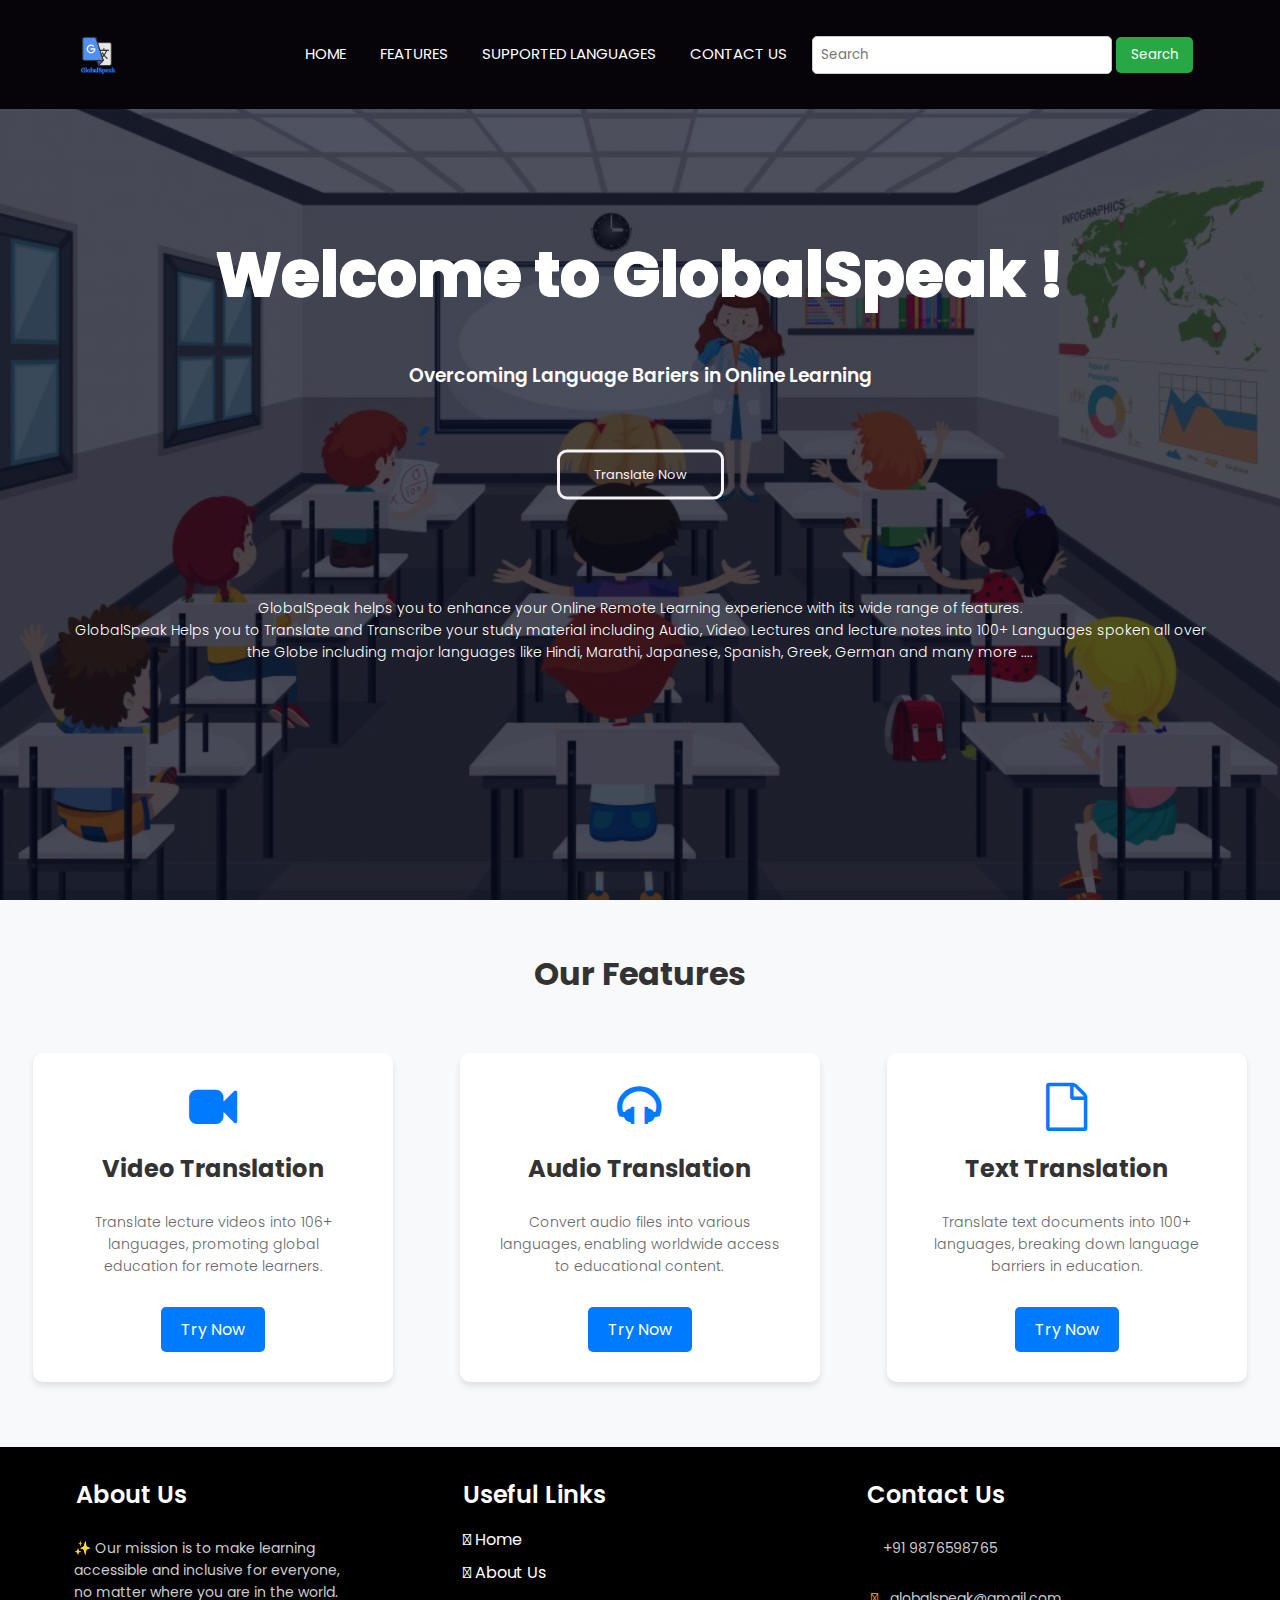
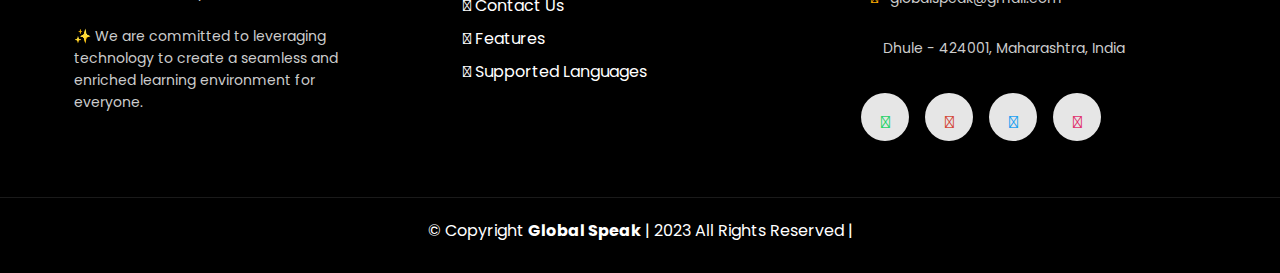
<file: templates/index.html>
<!DOCTYPE html>
<html lang="en">

<head>
    <meta charset="UTF-8">
    <meta http-equiv="X-UA-Compatible" content="IE=edge">
    <meta name="viewport" content="width=device-width, initial-scale=1.0">

    <link id='favicon' rel="shortcut icon" href="../static/images/final_logo.png" type="image/x-png">
    <title>GlobalSpeak</title>

    <link rel="stylesheet" href="../static/css/style.index.css">
    <link rel="preconnect" href="https://fonts.googleapis.com">
    <link rel="preconnect" href="https://fonts.gstatic.com" crossorigin>
    <link href="https://fonts.googleapis.com/css2?family=Poppins:wght@100;200;300;400;600;700&display=swap" rel="stylesheet">
    <link rel="stylesheet" href="https://cdnjs.cloudflare.com/ajax/libs/font-awesome/5.15.3/css/all.min.css" integrity="sha512-iBBXm8fW90+nuLcSKlbmrPcLa0OT92xO1BIsZ+ywDWZCvqsWgccV3gFoRBv0z+8dLJgyAHIhR35VZc2oM/gI1w==" crossorigin="anonymous" referrerpolicy="no-referrer" />
</head>
<link rel="stylesheet" href="https://stackpath.bootstrapcdn.com/font-awesome/4.7.0/css/font-awesome.min.css">

<body>
    <section class="header">
        <nav>
            <img src="../static/images/final_logo.png" alt="GlobalSpeak">
            <div class="nav-links" id="navLinks">
                <i class="fa fa-times" onclick="hideMenu()"></i>
                <ul>
                    <li><a href="/">HOME</a></li>
                    <li><a href="#features">FEATURES</a></li>
                    <li><a href="#">SUPPORTED LANGUAGES</a></li>
                    <li><a href="#contact-us">CONTACT US</a></li>
                </ul> 
            </div>

            <form class="d-flex" role="search">
                <input class="form-control me-2" type="search" placeholder="Search" aria-label="Search">
                <button class="btn btn-outline-success" type="submit">Search</button>
            </form>

            <i class="fa fa-bars" onclick="showMenu()"></i>
        </nav>

        <div class="text-box">
            <h1>Welcome to GlobalSpeak !</h1>
            <h3>Overcoming Language Bariers in Online Learning </h3>
            <br><br>
            <a href="#features" class="hero-btns">Translate Now</a>
            <br>
            <p>
                <br>
                GlobalSpeak helps you to enhance your Online Remote Learning experience with its wide range of
                features. <br>
                GlobalSpeak Helps you to Translate and Transcribe your study material including Audio, Video Lectures
                and lecture notes into 100+ Languages spoken all over the Globe including major languages like Hindi,
                Marathi, Japanese, Spanish, Greek, German and many more ....
            </p>
        </div>
    </section>

    <section id="features">
        <h1>Our Features</h1>
        <div class="feature-container">
          <div class="feature-card">
            <i class="fa fa-video-camera" aria-hidden="true"></i>
            <h2>Video Translation</h2>
            <p>Translate lecture videos into 106+ languages, promoting global education for remote learners.</p>
            <a href="../static/utilities/video_translate.html" class="feature-btn">Try Now</a>
          </div>
          <div class="feature-card">
            <i class="fa fa-headphones" aria-hidden="true"></i>
            <h2>Audio Translation</h2>
            <p>Convert audio files into various languages, enabling worldwide access to educational content.</p>
            <a href="../static/utilities/audio_translate.html" class="feature-btn">Try Now</a>
          </div>
          <div class="feature-card">
            <i class="fa fa-file-o" aria-hidden="true"></i>
            <h2>Text Translation</h2>
            <p>Translate text documents into 100+ languages, breaking down language barriers in education.</p>
            <a href="../static/utilities/text_translate.html" class="feature-btn">Try Now</a>
          </div>
        </div>
      </section>
    
    <!-- JavaScript for Toggle menu -->
    <script>
        var navLinks = document.getElementById("navLinks");

        function showMenu() {
            navLinks.style.right = "0";
        }
        function hideMenu() {
            navLinks.style.right = "-200px";
        }
    </script>

    <div id="contact-us" class="section footer">
        <div class="footer-content">
            <div class="footer-column">
                <h2>&nbsp;&nbsp;About Us</h2>
                <p class="footer-dark-text">
                    ✨ Our mission is to make learning accessible and inclusive for everyone, no matter where you are in the world.<br><br>
                    ✨ We are committed to leveraging technology to create a seamless and enriched learning environment for everyone. 
                </p>
            </div>
            
            <div class="footer-column">
                <h2>Useful Links</h2>
                <ul>
                    <li><a href="#home"><i class="fas fa-chevron-circle-right"></i> Home</a></li>
                    <li><a href="#"><i class="fas fa-chevron-circle-right"></i> About Us</a></li>
                    <li><a href="#contact-us"><i class="fas fa-chevron-circle-right"></i> Contact Us</a></li>
                    <li><a href="#features"><i class="fas fa-chevron-circle-right"></i> Features</a></li>
                    <li><a href="#"><i class="fas fa-chevron-circle-right"></i> Supported Languages</a></li>
                </ul>
            </div>
            
            <div class="footer-column">
                <h2>&nbsp;Contact Us</h2>
                <p class="footer-dark-text"><i class="fas fa-phone-alt"></i>&nbsp;&nbsp; +91 9876598765</p>
                <p class="footer-dark-text"><i class="fas fa-envelope"></i>&nbsp;&nbsp; globalspeak@gmail.com</p>
                <p class="footer-dark-text"><i class="fas fa-map-marker-alt"></i>&nbsp;&nbsp; Dhule - 424001, Maharashtra, India</p>
                <div class="share">
                    <a href="#" class="fab fa-whatsapp" aria-label="WhatsApp" target="_blank"></a>
                    <a href="#" class="fas fa-envelope" aria-label="Mail" target="_blank"></a>
                    <a href="#" class="fab fa-twitter" aria-label="Twitter" target="_blank"></a>
                    <a href="#" class="fab fa-instagram" aria-label="Instagram" target="_blank"></a>
                </div>
            </div>
        </div>
        
        <div class="copyright">
            © Copyright <strong>Global Speak</strong> | 2023 All Rights Reserved |
        </div>
    </div>

</body>
</html>
</file>
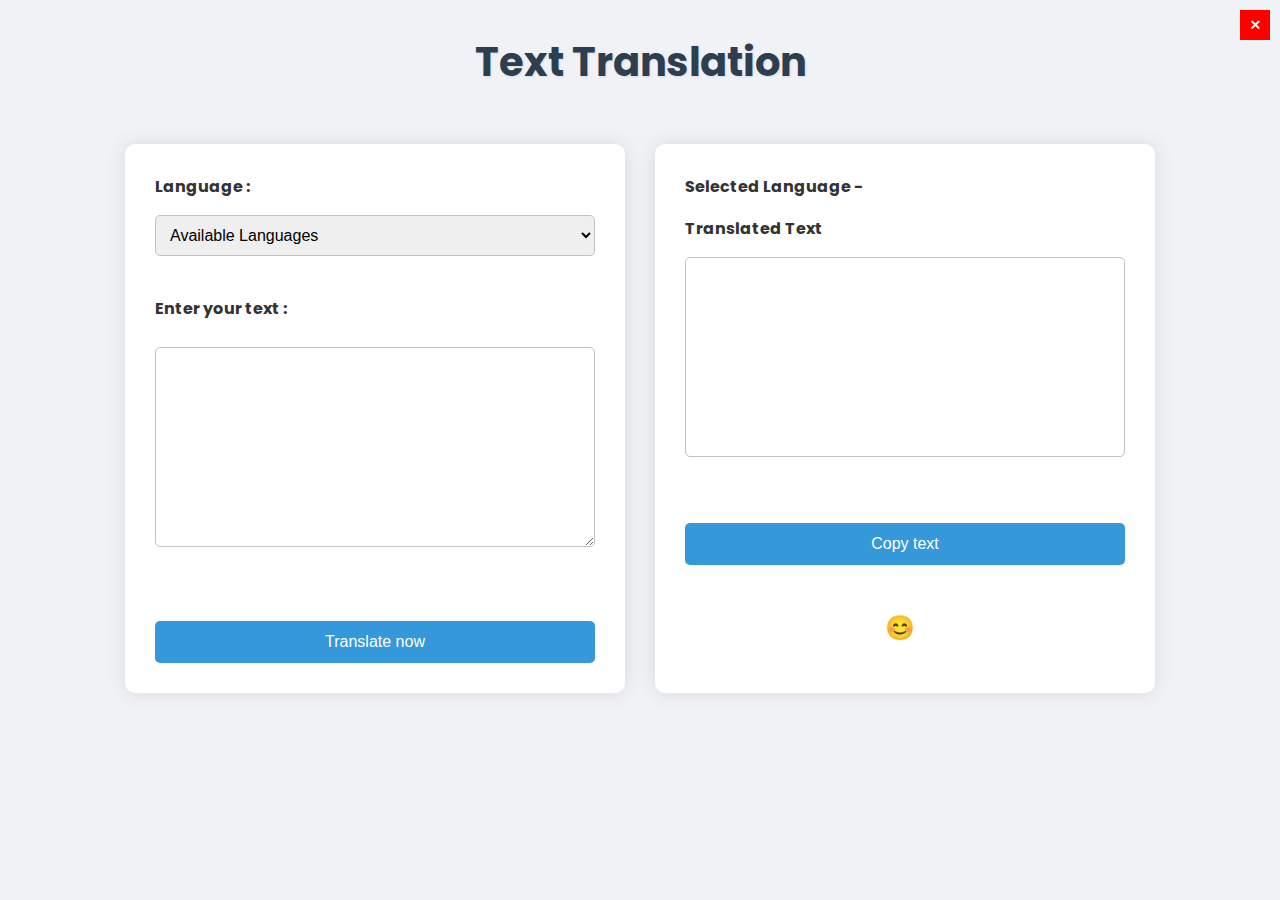
<file: static/utilities/text_translate.html>
<!DOCTYPE html>
<html lang="en">

<head>
    <meta charset="UTF-8">
    <meta http-equiv="X-UA-Compatible" content="IE=edge">
    <meta name="viewport" content="width=device-width, initial-scale=1.0">
    <link id='favicon' rel="shortcut icon" href="../images/final_logo.png" type="image/x-png">
    <title>GlobalSpeak-text</title>
    <link rel="stylesheet" href="..\css\style.forms.css">
    <link rel="preconnect" href="https://fonts.googleapis.com">
    <link rel="preconnect" href="https://fonts.gstatic.com" crossorigin>
    <link href="https://fonts.googleapis.com/css2?family=Poppins&display=swap" rel="stylesheet">
</head>

<body>
    <style>
        .close-button {
            position: absolute;
            top: 10px;
            right: 10px;
            width: 30px;
            height: 30px;
            background-color: red;
            color: white;
            border: none;
            font-size: 20px;
            line-height: 30px;
            text-align: center;
            cursor: pointer;
            text-decoration: none;
            display: flex;
            justify-content: center;
            align-items: center;
        }
    
        .close-button:hover {
            background-color: #8B0009;
        }
    
        .container {
            position: relative;
        }
    </style>
    
    <a href="/" class="close-button">&times;</a>

    <h1 class="heading">
        Text Translation
    </h1>
    <div class="io-container">
        <div class="form input" id="text-translate">
            <form method="POST" autocomplete="false" id="form_text" enctype="multipart/form-data">
                <label class="box-labels" style="display: inline-block; margin-bottom: 15px;"><b>Language :</b></label>
                <select id="language-list-text" name="target_language" required>
                    <option class="opt1" value="english"> Available Languages </option>
                </select>
                <br><br>
                <label class="box-labels" style="display: inline-block; margin-bottom: 0px;"><b>Enter your text :</b></label> <br><br>
                <textarea autocomplete="false" type="text" name="user_text" class="form-name" id="textarea"
                    required></textarea><br>
                <br>
                <br>
                <button class="submit-btn" onclick="handleTextSubmittion()"><span>Translate now</span></button>
            </form>
        </div>
        
        <div class="form-output" id="output">
            <p class="language">
                <b>Selected Language -</b> 
            </p>
            <p><b>Translated Text</b></p>
            <div class="output-textarea">
                <pre id="text">
                    <!-- {{result}} -->
                </pre>
            </div>
            <br><br>
            <button class="submit-btn" onclick="handleTextCopy()"><span>Copy text</span></button>
            <style>
                #output.form-output::after {
                    content: '😊';
                    display: inline-block;
                    font-size: 24px;
                    margin-left: 200px;
                    margin-top:10%;
                    vertical-align: middle;
                    animation: bounce 0.6s infinite alternate;
                }
                @keyframes bounce {
                    from { transform: translateY(0px); }
                    to { transform: translateY(-15px); }
                }
            </style>
        </div>
    </div>
    </div>
    <script src="..\js\connector.js"></script>
    <script src="..\js\languageListAdder.js"></script>
    <script src="..\js\editor.js"></script>
</body>
</html>
</file>
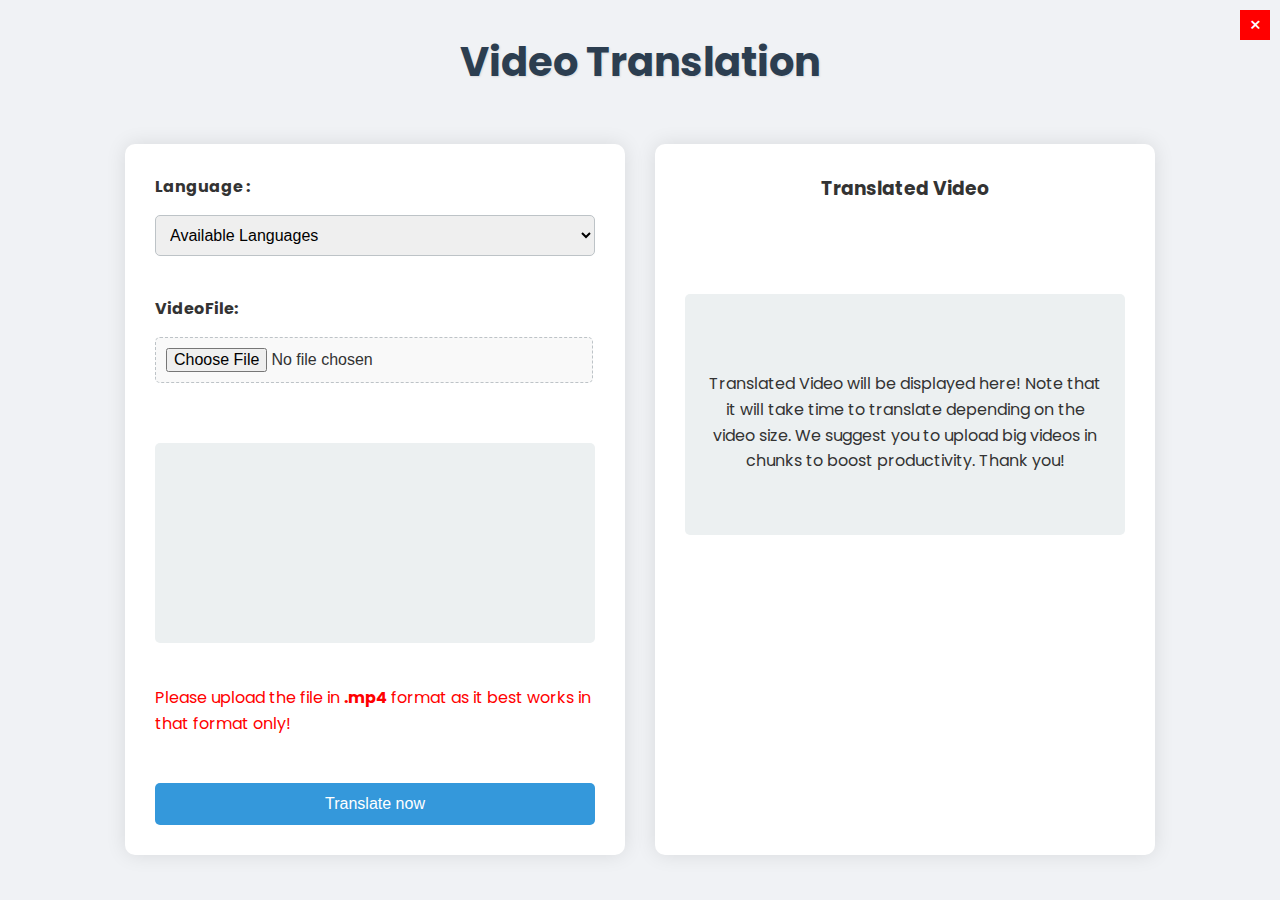
<file: static/utilities/video_translate.html>
<!DOCTYPE html>
<html lang="en">

<head>
    <meta charset="UTF-8">
    <meta http-equiv="X-UA-Compatible" content="IE=edge">
    <meta name="viewport" content="width=device-width, initial-scale=1.0">
    <link id='favicon' rel="shortcut icon" href="../images/final_logo.png" type="image/x-png">
    <title>GlobalSpeak-video</title>
    <link rel="stylesheet" href="..\css\style.forms.css">
    <link rel="preconnect" href="https://fonts.googleapis.com">
    <link rel="preconnect" href="https://fonts.gstatic.com" crossorigin>
    <link href="https://fonts.googleapis.com/css2?family=Poppins&display=swap" rel="stylesheet">
</head>

<body>
    <h1 class="heading">Video Translation</h1>
    <div class="io-container">
        <style>
            .close-button {
                position: absolute;
                top: 10px;
                right: 10px;
                width: 30px;
                height: 30px;
                background-color: red;
                color: white;
                border: none;
                font-size: 20px;
                line-height: 30px;
                text-align: center;
                cursor: pointer;
                text-decoration: none;
                display: flex;
                justify-content: center;
                align-items: center;
            }
        
            .close-button:hover {
                background-color: #8B0009;
            }
        
            .container {
                position: relative;
            }
        </style>
        
        <a href="/" class="close-button">&times;</a>
            
        <div class="form input" id="video-translate">
            <form method="POST" autocomplete="false" id="form_video" enctype="multipart/form-data"
                action="/audio_translate">
                <label class="box-labels" style="display: inline-block; margin-bottom: 15px;"><b>Language :</b></label>

                <select id="language-list-video" name="target_language" required>
                    <option class="opt1" value="english"> Available Languages </option>
                </select>
                <br>
                <br>
                <label class="box-labels" style="display: inline-block; margin-bottom: 15px;"><b>VideoFile:</b></label>
                <input type="file" name='file' class='btn-file-choose' required><br><br>
                
                <div id="original">

                </div>
                <br>
                <p class="note" style="color: red; animation: blink 2s linear infinite;">Please upload the file in <b>.mp4</b> format as it best works in that format only!</p>
                <style>
                    @keyframes blink {
                        0% { opacity: 1; }
                        50% { opacity: 0; }
                        100% { opacity: 1; }
                    }
                </style>
                <br>
                <button class="submit-btn" id="progress" onclick="handleVideoSubmittion()"><span>Translate
                        now</span></button>
            </form>
        </div>
        <div class="form-output">
            <h3 style="text-align: center;">Translated Video</h3>
            <br><br>
            <div id="translated-video">
                <p id="file-selection">
                    <br>
                </p>
                <p id="selected-lang" style="text-align: center;">
                    Translated Video will be displayed here! Note that it will take time to translate depending on the video size. We suggest you to upload big videos in chunks to boost productivity.
                    Thank you!
                    <br><br>
                </p>
            </div>
        </div>
    </div>
    <div id="state">
        <p></p>
    </div>
    </div>
    <script src="..\js\connector.js"></script>
    <script src="..\js\editor.js"></script>
    <script src="..\js\languageListAdder.js"></script>
</body>
</html>
</file>
<file: static/css/style.index.css>
* {
    margin: 0;
    padding: 0;
    font-family: 'Poppins', sans-serif;
}

#bgimg {
    background-size: cover;
}

.header {
    min-height: 100vh;
    width: 100%;
    background-image: linear-gradient(rgba(4, 9, 30, 0.7), rgba(4, 9, 30, 0.7)), url("../images/bgimage.png");

    background-position: center;
    background-size: cover;
    position: relative;
}

nav {
    display: flex;
    padding: 2% 6%;
    justify-content: space-between;
    align-items: center;
    background-color: #070409;
}
nav h3{
    color:#fff
}
nav img {
    width: 40px;
}

.nav-links {
    flex: 1;
    text-align: right;
}

.nav-links ul li {
    list-style: none;
    display: inline-block;
    padding: 5px 15px;
    position: relative;
}

.nav-links ul li a {
    color: #fff;
    text-decoration: none;
    font-size: 15px;
}

.nav-links ul li::after {
    content: '';
    width: 0%;
    height: 2px;
    background: #f44336;
    display: block;
    margin: auto;
    transition: 0.5s;
}

.nav-links ul li:hover::after {
    width: 100%;
}

.title {
    font-size: 4.5em;
}

.text-box {
    width: 90%;
    color: #fff;
    position: absolute;
    top: 50%;
    left: 50%;
    transform: translate(-50%, -50%);
    text-align: center;
}

.text-box h1 {
    font-size: 62px;
    text-shadow:
    -1px -1px 0 rgb(255, 255, 255),
     1px -1px 0 rgb(255, 255, 255),
    -1px  1px 0 rgb(255, 255, 255),
     1px  1px 0 rgb(255, 255, 255);
    color: #fff; 
  
}
.text-box h1:hover {
    color: #7403ff;
}

.text-box p {
    /*margin: 10px 0 40px;*/
     margin-top: 65px;
    font-size: 14px;
    color: #fff;
    
}

.hero-btn {
    display: inline-block;
    text-decoration: none;
    color: #000000;
    border: 3px solid #000000;
    border-radius: 10px;
    padding: 12px 34px;
    font-size: 13px;
    background: transparent;
    position: relative;
    cursor: pointer;
}

.hero-btn:hover {
    border: 3px solid #000000;
    border-radius: 10px;
    background: #000000;
    transition: 0.5s;
    color:white
}

.hero-btns {
    display: inline-block;
    text-decoration: none;
    color: #f4f1f8;
    border: 3px solid #f4f1f8;
    border-radius: 10px;
    padding: 12px 34px;
    font-size: 13px;
    background: transparent;
    position: relative;
    cursor: pointer;
}

.hero-btns:hover {
    border: 3px solid #f0f0f0;
    border-radius: 10px;
    background: #f4f4f4;
    transition: 0.5s;
    color:black
}

/*------Responsive------*/

nav .fa {
    display: none;
}

@media screen and (max-width: 400px) {
    nav img {
        display: none;
    }
}

@media(max-width: 800px) {
    .text-box h1 {
        font-size: 20px;
    }

    .nav-links ul li {
        display: inline-block;
    }

    .nav-links {
        font-family:'Gill Sans', 'Gill Sans MT', Calibri, 'Trebuchet MS', sans-serif;
        position: absolute;
        background: #f44336;
        height: 100vh;
        width: 200px;
        top: 0;
        right: -200px;
        text-align: left;
        z-index: 2;
        transition: 0.5s;
    }

    nav .fa {
        display: block;
        color: #fbfbfb;
        margin: 10px;
        font-size: 22px;
        cursor: pointer;
    }

    .nav-links ul {
        padding: 30px;
    }
}

p {
    color: #777;
    font-size: 14px;
    font-weight: 300;
    line-height: 22px;
    padding: 10px;
}

.row {
    margin-top: 5%;
    display: flex;
    justify-content: space-between;
}

.features-col {   
    flex-basis: 31%;
    border-radius: 10px;
    margin-bottom: 5%;
    padding: 20px 12px;
    box-sizing: border-box;
    box-shadow: 5px 5px 10px #888;
    background-color: #f0f0f0;
}

h3 {
    text-align: center;
    font-weight: 600;
    margin: 10px 0;
}

features-col a{
    text-decoration: none;
}

.features-col:hover {
    box-shadow: 0 0 20px 0px rgba(0, 0, 0, 0.2);
}

@media(max-width: 700px) {
    .row {
        flex-direction: column;
    }
}

.d-flex{
    margin: 10px;
}

    /* Style the input field */
.form-control {
width: 300px;
padding: 8px;
border: 1px solid #ccc;
border-radius: 5px;
outline: none;
}

/* Style the search button */
.btn-outline-success {
background-color: #28a745;
color: #fff;
border: none;
border-radius: 5px;
padding: 8px 15px;
cursor: pointer;
}

/* Hover effect for the button */
.btn-outline-success:hover {
background-color: #218838;
}

#features {
    padding: 50px 0;
    background-color: #f8f9fa;
  }
  
  h1 {
    text-align: center;
    margin-bottom: 40px;
    color: #333;
  }
  
  .feature-container {
    display: flex;
    justify-content: space-around;
    flex-wrap: wrap;
  }
  
  .feature-card {
    background-color: white;
    border-radius: 10px;
    padding: 30px;
    margin: 15px;
    width: 300px;
    text-align: center;
    box-shadow: 0 4px 6px rgba(0, 0, 0, 0.1);
    transition: transform 0.3s ease;
  }
  
  .feature-card:hover {
    transform: translateY(-5px);
  }
  
  .feature-card i {
    font-size: 48px;
    color: #007bff;
    margin-bottom: 20px;
  }
  
  .feature-card h2 {
    margin-bottom: 15px;
    color: #333;
  }
  
  .feature-card p {
    color: #666;
    margin-bottom: 20px;
  }
  
  .feature-btn {
    display: inline-block;
    padding: 10px 20px;
    background-color: #007bff;
    color: white;
    text-decoration: none;
    border-radius: 5px;
    transition: background-color 0.3s ease;
  }
  
  .feature-btn:hover {
    background-color: #0056b3;
  }

  .footer {
    width: 100%;
    text-align: left;
    padding: 30px 0;
    color: rgb(255, 255, 255);
    background-color: #000000;
}

.footer-content {
    display: flex;
    justify-content: flex-start;
    flex-wrap: wrap;
    max-width: 1200px;
    margin: 0 auto;
    padding: 0 20px;
    padding-left: 5%;
}

.footer-column {
    flex: 1;
    min-width: 250px;
    margin-right: 8%; 
    margin-bottom: 20px;
}

.footer-column h2 {
    margin-bottom: 15px;
    font-weight: 600;
}

.footer-column ul {
    list-style-type: none;
    padding: 0;
}

.footer-column ul li {
    margin-bottom: 8px;
}

.footer-column ul li a {
    color: #fff;
    text-decoration: none;
}

.footer-column h2:hover {
    color: #ffae00;
}

.footer-column ul li a:hover {
    color: #ffae00;
}

.footer-column p i{
    color: #ffae00;
}

.copyright {
    text-align: center;
    margin-top: 20px;
    padding-top: 20px;
    border-top: 1px solid rgba(255, 255, 255, 0.1);
}

.footer-dark-text {
    color: #cccccc;
    font-weight: 400; 
}

.footer-column .footer-dark-text {
    margin-bottom: 8px; 
}

.footer-column .share {
    display: flex;
    flex-wrap: wrap;
    padding: 1rem 0;
  }
  .footer-column .share a {
    height: 1rem;
    width: 1rem;
    padding: 1rem;
    text-align: center;
    border-radius: 2rem;
    font-size: 1.1rem;
    margin-right: 1rem;
    transition: 0.2s;
    background: rgb(230, 230, 230);
    color: #000;
    border: none;
    text-decoration: none;
    display: inline-block;
  }
  .footer-column .share a:hover {
    background: transparent;
    transform: scale(0.98);
    border: 0.1rem solid #fff;
  }

  .footer-column .share a.fa-whatsapp {
    color: #25D366;
}

.footer-column .share a.fa-envelope {
    color: #D44638;
}

.footer-column .share a.fa-twitter {
    color: #1DA1F2;
}

.footer-column .share a.fa-instagram {
    color: #E1306C;
}
</file>
